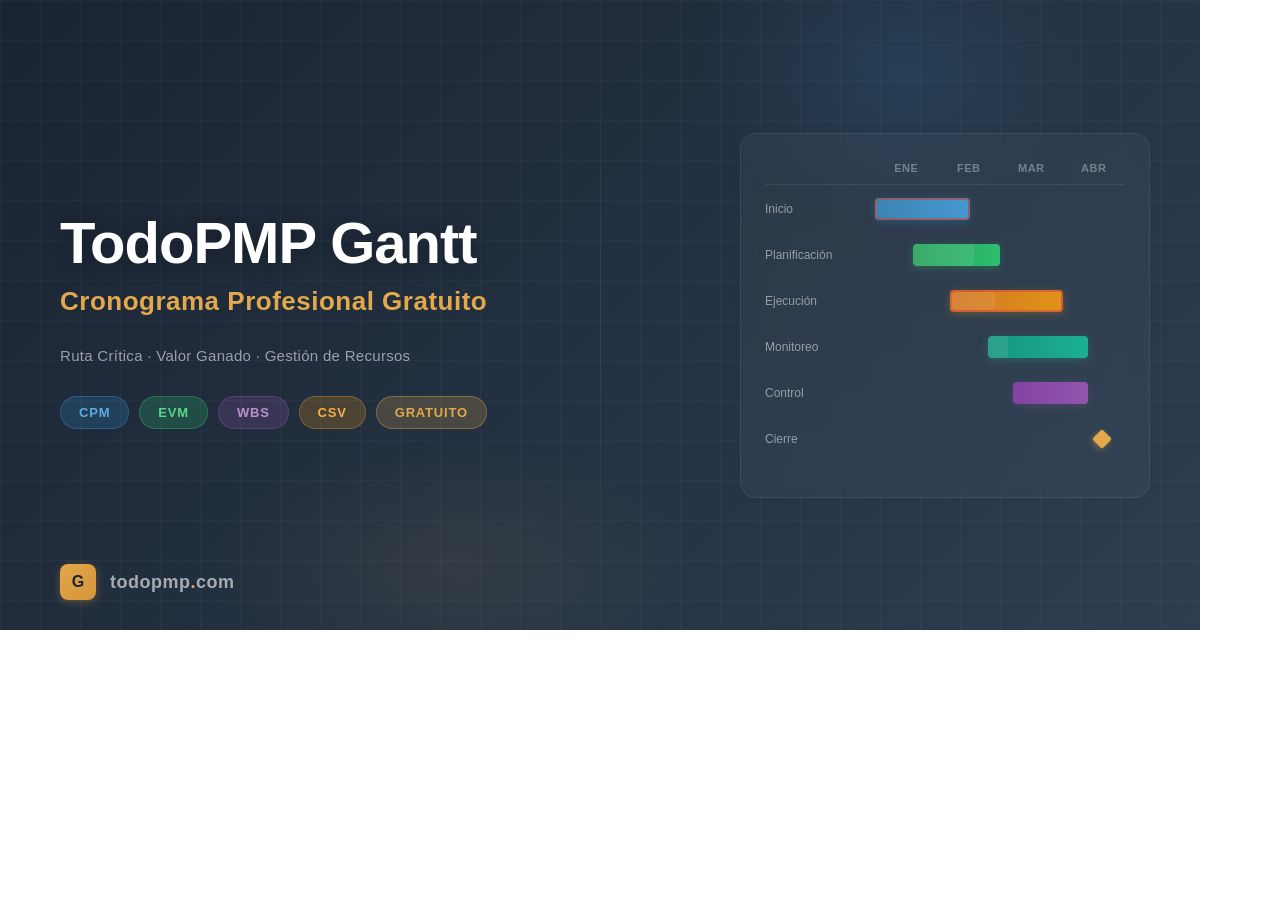
<file: og-image.html>
<!DOCTYPE html>
<html lang="es">
<head>
<meta charset="UTF-8">
<meta name="viewport" content="width=1200">
<title>TodoPMP Gantt - OG Image</title>
<style>
  * { margin: 0; padding: 0; box-sizing: border-box; }

  body {
    width: 1200px;
    height: 630px;
    overflow: hidden;
    font-family: -apple-system, BlinkMacSystemFont, 'Segoe UI', Roboto, Helvetica, Arial, sans-serif;
  }

  .og-container {
    width: 1200px;
    height: 630px;
    background: linear-gradient(135deg, #1a2332 0%, #2c3e50 100%);
    display: flex;
    position: relative;
    overflow: hidden;
  }

  /* Subtle grid pattern overlay */
  .og-container::before {
    content: '';
    position: absolute;
    top: 0; left: 0; right: 0; bottom: 0;
    background-image:
      linear-gradient(rgba(255,255,255,0.03) 1px, transparent 1px),
      linear-gradient(90deg, rgba(255,255,255,0.03) 1px, transparent 1px);
    background-size: 40px 40px;
    pointer-events: none;
  }

  /* Decorative glow */
  .glow-top {
    position: absolute;
    top: -80px;
    right: 100px;
    width: 400px;
    height: 300px;
    background: radial-gradient(ellipse, rgba(52,152,219,0.12) 0%, transparent 70%);
    pointer-events: none;
  }
  .glow-bottom {
    position: absolute;
    bottom: -60px;
    left: 200px;
    width: 500px;
    height: 250px;
    background: radial-gradient(ellipse, rgba(226,168,75,0.08) 0%, transparent 70%);
    pointer-events: none;
  }

  /* Left content area */
  .content-left {
    flex: 1;
    padding: 60px 50px 50px 60px;
    display: flex;
    flex-direction: column;
    justify-content: center;
    position: relative;
    z-index: 2;
  }

  .title {
    font-size: 58px;
    font-weight: 800;
    color: #ffffff;
    letter-spacing: -1px;
    line-height: 1.1;
    margin-bottom: 12px;
    text-shadow: 0 2px 20px rgba(0,0,0,0.3);
  }

  .subtitle {
    font-size: 26px;
    font-weight: 600;
    color: #e2a84b;
    margin-bottom: 30px;
    letter-spacing: 0.5px;
  }

  .tagline {
    font-size: 15px;
    color: rgba(255,255,255,0.55);
    margin-bottom: 32px;
    letter-spacing: 0.3px;
  }

  .badges {
    display: flex;
    gap: 10px;
    flex-wrap: wrap;
  }

  .badge {
    padding: 8px 18px;
    border-radius: 20px;
    font-size: 13px;
    font-weight: 700;
    letter-spacing: 0.8px;
    text-transform: uppercase;
  }

  .badge-blue {
    background: rgba(52,152,219,0.2);
    color: #5dade2;
    border: 1px solid rgba(52,152,219,0.35);
  }
  .badge-green {
    background: rgba(46,204,113,0.2);
    color: #58d68d;
    border: 1px solid rgba(46,204,113,0.35);
  }
  .badge-orange {
    background: rgba(243,156,18,0.2);
    color: #f5b041;
    border: 1px solid rgba(243,156,18,0.35);
  }
  .badge-purple {
    background: rgba(155,89,182,0.2);
    color: #bb8fce;
    border: 1px solid rgba(155,89,182,0.35);
  }
  .badge-gold {
    background: rgba(226,168,75,0.2);
    color: #e2a84b;
    border: 1px solid rgba(226,168,75,0.4);
  }

  /* Right Gantt chart area */
  .gantt-area {
    width: 480px;
    padding: 50px 50px 50px 20px;
    display: flex;
    flex-direction: column;
    justify-content: center;
    position: relative;
    z-index: 2;
  }

  .gantt-chart {
    background: rgba(255,255,255,0.04);
    border-radius: 16px;
    padding: 28px 24px;
    border: 1px solid rgba(255,255,255,0.08);
    backdrop-filter: blur(10px);
  }

  .gantt-header {
    display: flex;
    justify-content: space-between;
    margin-bottom: 8px;
    padding: 0 0 10px 110px;
    border-bottom: 1px solid rgba(255,255,255,0.08);
  }

  .gantt-month {
    font-size: 11px;
    color: rgba(255,255,255,0.35);
    font-weight: 600;
    text-transform: uppercase;
    letter-spacing: 0.5px;
    width: 70px;
    text-align: center;
  }

  .gantt-row {
    display: flex;
    align-items: center;
    margin-bottom: 14px;
    height: 32px;
  }

  .gantt-label {
    width: 110px;
    font-size: 12px;
    color: rgba(255,255,255,0.5);
    font-weight: 500;
    flex-shrink: 0;
    white-space: nowrap;
    overflow: hidden;
    text-overflow: ellipsis;
  }

  .gantt-track {
    flex: 1;
    height: 100%;
    position: relative;
  }

  .gantt-bar {
    position: absolute;
    height: 22px;
    top: 5px;
    border-radius: 4px;
    opacity: 0.9;
  }

  .bar-blue {
    background: linear-gradient(90deg, #2980b9, #3498db);
    box-shadow: 0 2px 8px rgba(52,152,219,0.3);
  }
  .bar-green {
    background: linear-gradient(90deg, #27ae60, #2ecc71);
    box-shadow: 0 2px 8px rgba(46,204,113,0.3);
  }
  .bar-orange {
    background: linear-gradient(90deg, #e67e22, #f39c12);
    box-shadow: 0 2px 8px rgba(243,156,18,0.3);
  }
  .bar-teal {
    background: linear-gradient(90deg, #16a085, #1abc9c);
    box-shadow: 0 2px 8px rgba(26,188,156,0.3);
  }
  .bar-red {
    background: linear-gradient(90deg, #c0392b, #e74c3c);
    box-shadow: 0 2px 8px rgba(231,76,60,0.25);
  }
  .bar-purple {
    background: linear-gradient(90deg, #8e44ad, #9b59b6);
    box-shadow: 0 2px 8px rgba(155,89,182,0.25);
  }

  /* Critical path indicator */
  .critical {
    border: 2px solid rgba(231,76,60,0.6);
  }

  /* Diamond milestone */
  .milestone {
    position: absolute;
    width: 14px;
    height: 14px;
    top: 9px;
    background: #e2a84b;
    transform: rotate(45deg);
    border-radius: 2px;
    box-shadow: 0 2px 6px rgba(226,168,75,0.4);
  }

  /* Progress fill inside bar */
  .gantt-bar-progress {
    height: 100%;
    border-radius: 4px;
    opacity: 0.4;
    background: rgba(255,255,255,0.25);
  }

  /* Bottom branding */
  .branding {
    position: absolute;
    bottom: 30px;
    left: 60px;
    display: flex;
    align-items: center;
    gap: 14px;
    z-index: 2;
  }

  .brand-icon {
    width: 36px;
    height: 36px;
    background: linear-gradient(135deg, #e2a84b, #d4943a);
    border-radius: 8px;
    display: flex;
    align-items: center;
    justify-content: center;
    font-size: 16px;
    font-weight: 800;
    color: #1a2332;
    box-shadow: 0 2px 10px rgba(226,168,75,0.3);
  }

  .brand-url {
    font-size: 18px;
    font-weight: 600;
    color: rgba(255,255,255,0.6);
    letter-spacing: 0.5px;
  }

  .brand-dot {
    color: #e2a84b;
  }

  /* Vertical separator line */
  .separator {
    position: absolute;
    left: 50%;
    top: 15%;
    bottom: 15%;
    width: 1px;
    background: linear-gradient(to bottom, transparent, rgba(255,255,255,0.06), transparent);
    z-index: 1;
  }
</style>
</head>
<body>
<div class="og-container">
  <div class="glow-top"></div>
  <div class="glow-bottom"></div>
  <div class="separator"></div>

  <!-- Left: Text content -->
  <div class="content-left">
    <div class="title">TodoPMP Gantt</div>
    <div class="subtitle">Cronograma Profesional Gratuito</div>
    <div class="tagline">Ruta Cr&iacute;tica &middot; Valor Ganado &middot; Gesti&oacute;n de Recursos</div>
    <div class="badges">
      <span class="badge badge-blue">CPM</span>
      <span class="badge badge-green">EVM</span>
      <span class="badge badge-purple">WBS</span>
      <span class="badge badge-orange">CSV</span>
      <span class="badge badge-gold">Gratuito</span>
    </div>
  </div>

  <!-- Right: Gantt chart visual -->
  <div class="gantt-area">
    <div class="gantt-chart">
      <div class="gantt-header">
        <span class="gantt-month">Ene</span>
        <span class="gantt-month">Feb</span>
        <span class="gantt-month">Mar</span>
        <span class="gantt-month">Abr</span>
      </div>

      <!-- Row 1 -->
      <div class="gantt-row">
        <span class="gantt-label">Inicio</span>
        <div class="gantt-track">
          <div class="gantt-bar bar-blue critical" style="left: 0%; width: 38%;">
            <div class="gantt-bar-progress" style="width: 100%;"></div>
          </div>
        </div>
      </div>

      <!-- Row 2 -->
      <div class="gantt-row">
        <span class="gantt-label">Planificaci&oacute;n</span>
        <div class="gantt-track">
          <div class="gantt-bar bar-green" style="left: 15%; width: 35%;">
            <div class="gantt-bar-progress" style="width: 70%;"></div>
          </div>
        </div>
      </div>

      <!-- Row 3 -->
      <div class="gantt-row">
        <span class="gantt-label">Ejecuci&oacute;n</span>
        <div class="gantt-track">
          <div class="gantt-bar bar-orange critical" style="left: 30%; width: 45%;">
            <div class="gantt-bar-progress" style="width: 40%;"></div>
          </div>
        </div>
      </div>

      <!-- Row 4 -->
      <div class="gantt-row">
        <span class="gantt-label">Monitoreo</span>
        <div class="gantt-track">
          <div class="gantt-bar bar-teal" style="left: 45%; width: 40%;">
            <div class="gantt-bar-progress" style="width: 20%;"></div>
          </div>
        </div>
      </div>

      <!-- Row 5 -->
      <div class="gantt-row">
        <span class="gantt-label">Control</span>
        <div class="gantt-track">
          <div class="gantt-bar bar-purple" style="left: 55%; width: 30%;">
          </div>
        </div>
      </div>

      <!-- Row 6: Milestone -->
      <div class="gantt-row">
        <span class="gantt-label">Cierre</span>
        <div class="gantt-track">
          <div class="milestone" style="left: 88%;"></div>
        </div>
      </div>
    </div>
  </div>

  <!-- Bottom branding -->
  <div class="branding">
    <div class="brand-icon">G</div>
    <span class="brand-url">todopmp<span class="brand-dot">.</span>com</span>
  </div>
</div>
</body>
</html>
</file>
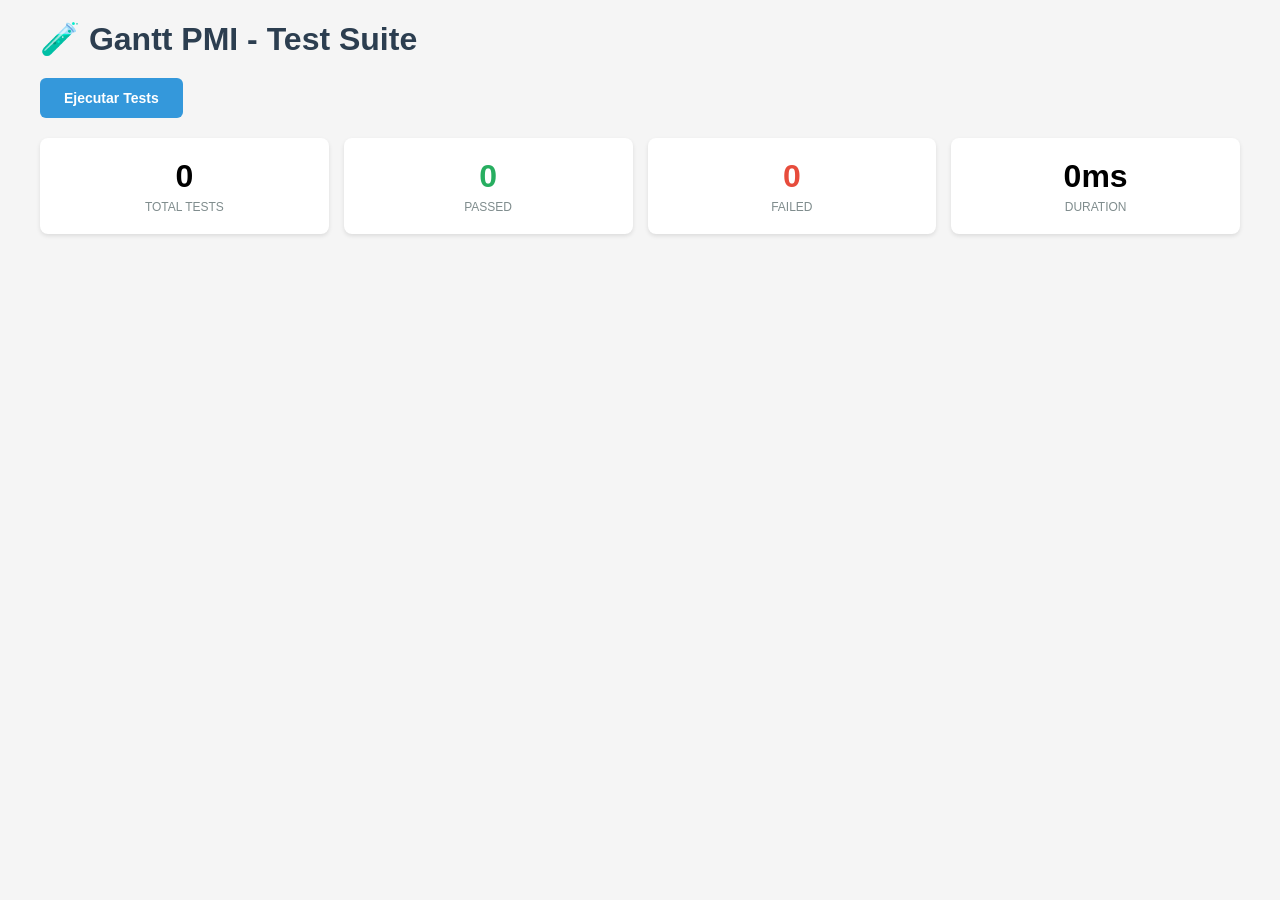
<file: tests/test-runner.html>
<!DOCTYPE html>
<html lang="es">
<head>
  <meta charset="UTF-8">
  <meta name="viewport" content="width=device-width, initial-scale=1.0">
  <title>Gantt PMI - Test Suite</title>
  <style>
    * { margin: 0; padding: 0; box-sizing: border-box; }
    body { 
      font-family: 'Segoe UI', Arial, sans-serif; 
      padding: 20px; 
      background: #f5f5f5;
    }
    .container { max-width: 1200px; margin: 0 auto; }
    h1 { color: #2c3e50; margin-bottom: 20px; }
    .stats {
      display: grid;
      grid-template-columns: repeat(4, 1fr);
      gap: 15px;
      margin-bottom: 30px;
    }
    .stat-card {
      background: white;
      padding: 20px;
      border-radius: 8px;
      box-shadow: 0 2px 4px rgba(0,0,0,0.1);
      text-align: center;
    }
    .stat-value {
      font-size: 32px;
      font-weight: bold;
      margin-bottom: 5px;
    }
    .stat-label {
      color: #7f8c8d;
      font-size: 12px;
      text-transform: uppercase;
    }
    .passed { color: #27ae60; }
    .failed { color: #e74c3c; }
    .skipped { color: #f39c12; }
    
    .test-results {
      background: white;
      border-radius: 8px;
      box-shadow: 0 2px 4px rgba(0,0,0,0.1);
      overflow: hidden;
    }
    .test-group {
      border-bottom: 1px solid #ecf0f1;
    }
    .test-group-header {
      background: #34495e;
      color: white;
      padding: 15px 20px;
      font-weight: bold;
      cursor: pointer;
      display: flex;
      justify-content: space-between;
      align-items: center;
    }
    .test-group-header:hover {
      background: #2c3e50;
    }
    .test-item {
      padding: 12px 20px;
      border-bottom: 1px solid #ecf0f1;
      display: flex;
      justify-content: space-between;
      align-items: center;
    }
    .test-item:last-child {
      border-bottom: none;
    }
    .test-name {
      flex: 1;
    }
    .test-status {
      padding: 4px 12px;
      border-radius: 4px;
      font-size: 11px;
      font-weight: bold;
      text-transform: uppercase;
    }
    .test-status.pass {
      background: #d4edda;
      color: #155724;
    }
    .test-status.fail {
      background: #f8d7da;
      color: #721c24;
    }
    .test-status.skip {
      background: #fff3cd;
      color: #856404;
    }
    .test-error {
      margin-top: 8px;
      padding: 10px;
      background: #f8d7da;
      border-left: 3px solid #e74c3c;
      font-family: monospace;
      font-size: 12px;
      color: #721c24;
      white-space: pre-wrap;
    }
    .test-duration {
      color: #7f8c8d;
      font-size: 11px;
      margin-left: 10px;
    }
    .run-button {
      background: #3498db;
      color: white;
      border: none;
      padding: 12px 24px;
      border-radius: 6px;
      font-size: 14px;
      font-weight: bold;
      cursor: pointer;
      margin-bottom: 20px;
    }
    .run-button:hover {
      background: #2980b9;
    }
    .run-button:disabled {
      background: #95a5a6;
      cursor: not-allowed;
    }
    .progress-bar {
      height: 4px;
      background: #ecf0f1;
      border-radius: 2px;
      overflow: hidden;
      margin-bottom: 20px;
    }
    .progress-fill {
      height: 100%;
      background: #3498db;
      transition: width 0.3s;
    }
  </style>
</head>
<body>
  <div class="container">
    <h1>🧪 Gantt PMI - Test Suite</h1>
    
    <button class="run-button" id="runTests">Ejecutar Tests</button>
    
    <div class="progress-bar" id="progressBar" style="display:none">
      <div class="progress-fill" id="progressFill" style="width:0%"></div>
    </div>
    
    <div class="stats">
      <div class="stat-card">
        <div class="stat-value" id="totalTests">0</div>
        <div class="stat-label">Total Tests</div>
      </div>
      <div class="stat-card">
        <div class="stat-value passed" id="passedTests">0</div>
        <div class="stat-label">Passed</div>
      </div>
      <div class="stat-card">
        <div class="stat-value failed" id="failedTests">0</div>
        <div class="stat-label">Failed</div>
      </div>
      <div class="stat-card">
        <div class="stat-value" id="duration">0ms</div>
        <div class="stat-label">Duration</div>
      </div>
    </div>
    
    <div class="test-results" id="results"></div>
  </div>

  <!-- Load dependencies -->
  <script src="../js/data-model.js"></script>
  <script src="../js/schedule-engine.js"></script>
  <script src="../js/evm-engine.js"></script>
  <script src="../js/resource-engine.js"></script>
  <script src="../js/csv-manager.js"></script>
  
  <!-- Load test suites -->
  <script src="test-suite.js"></script>
  <script src="test-data-model.js"></script>
  <script src="test-schedule-engine.js"></script>
  <script src="test-evm-engine.js"></script>
  <script src="test-resource-engine.js"></script>
  <script src="test-csv-manager.js"></script>
  
  <script>
    document.getElementById('runTests').addEventListener('click', async () => {
      const button = document.getElementById('runTests');
      button.disabled = true;
      button.textContent = 'Ejecutando...';
      
      document.getElementById('progressBar').style.display = 'block';
      
      await TestRunner.runAll();
      
      button.disabled = false;
      button.textContent = 'Ejecutar Tests';
      document.getElementById('progressBar').style.display = 'none';
    });
  </script>
</body>
</html>
</file>
